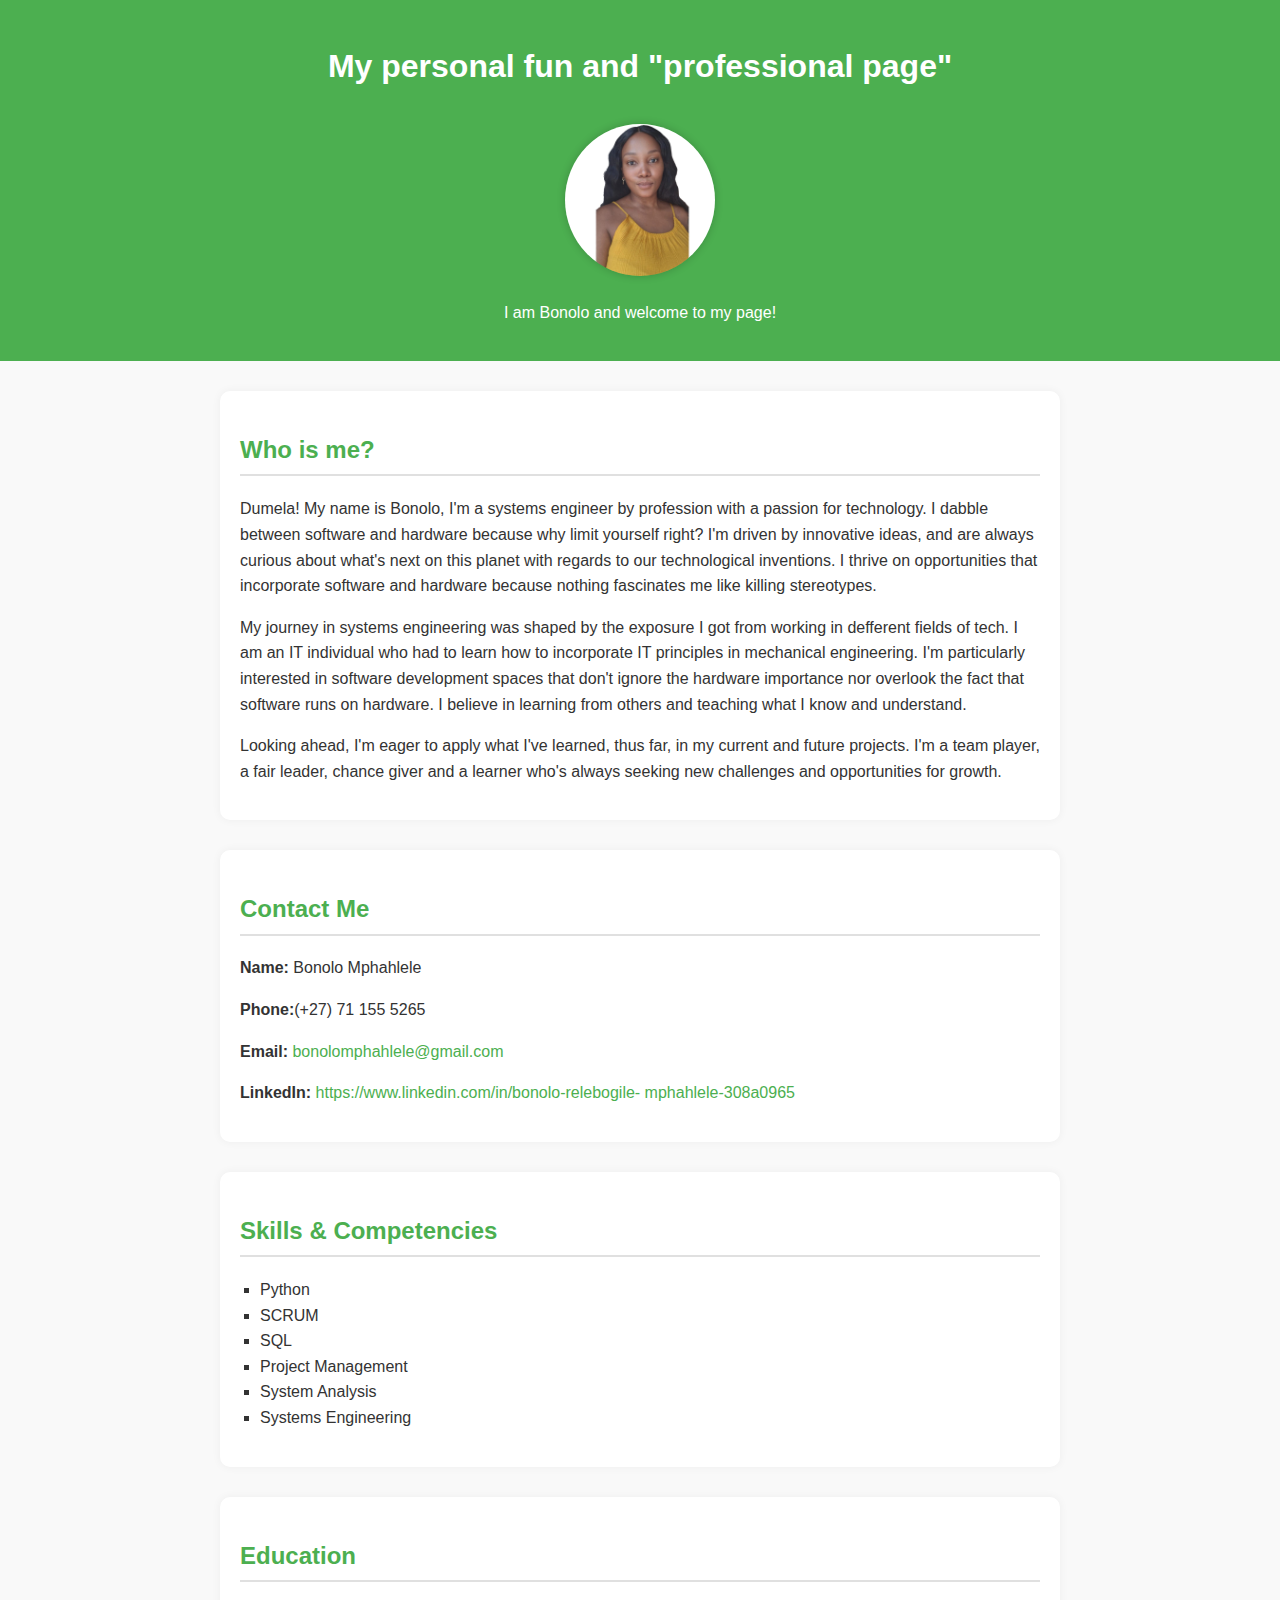
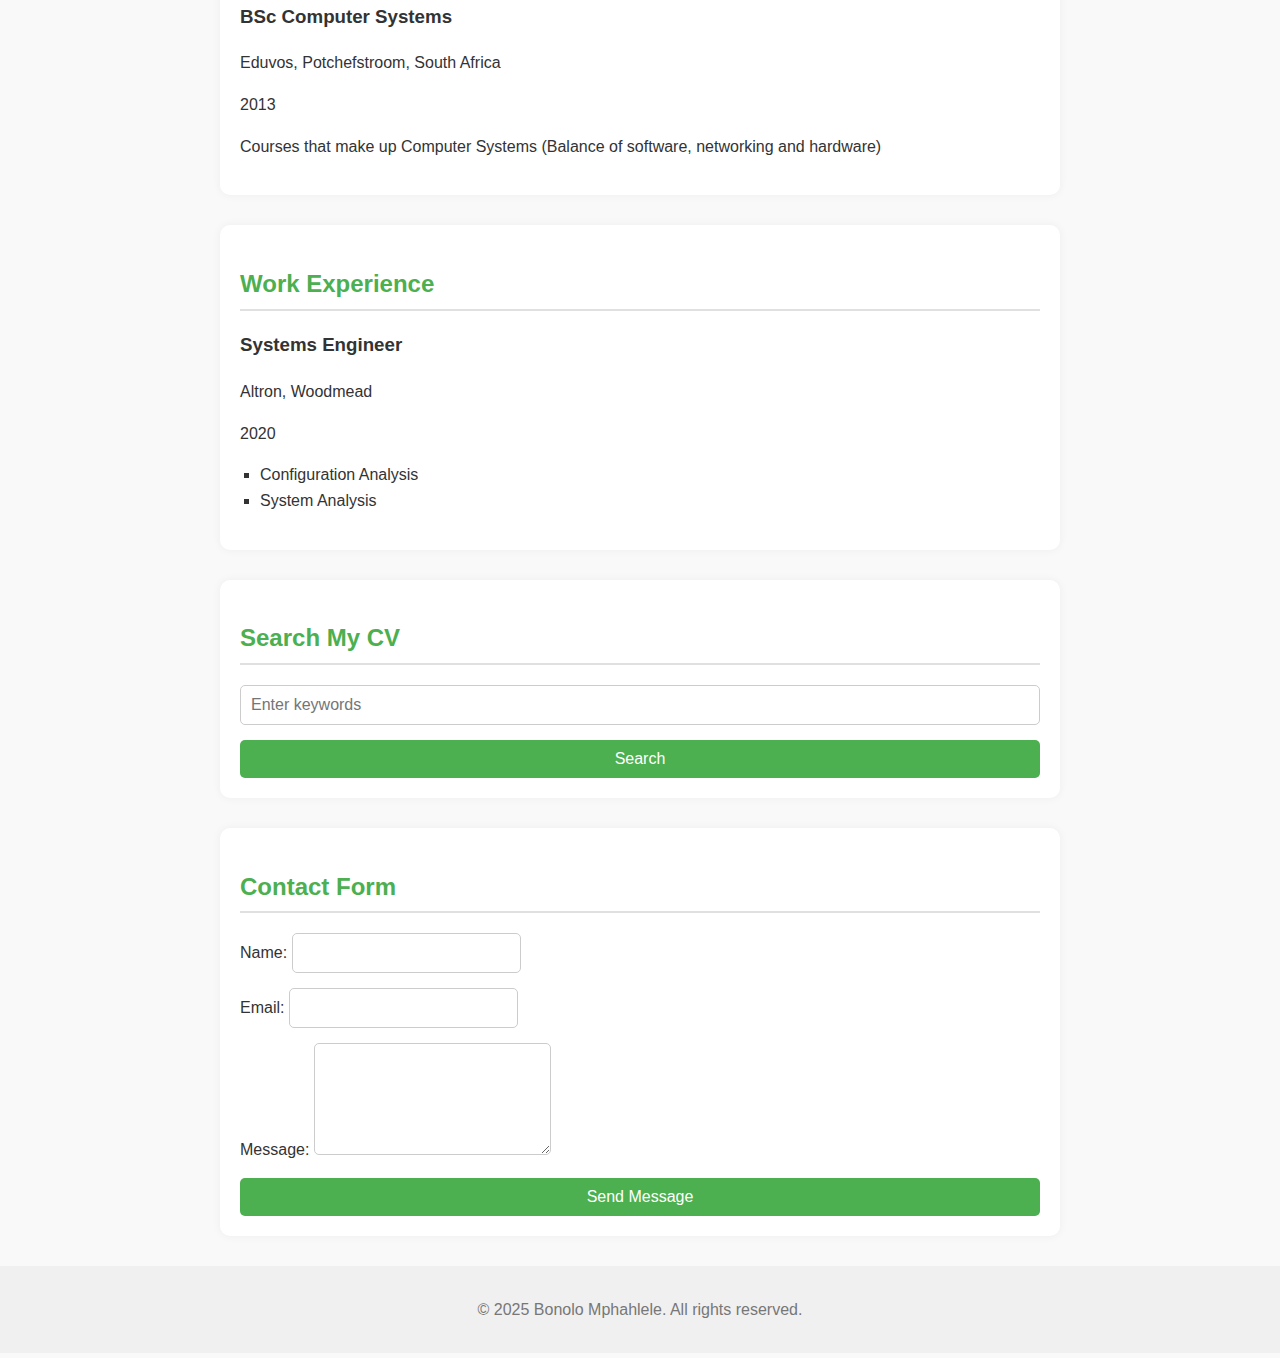
<file: index.html>
<!DOCTYPE html>
<html lang="en">
<head>
    <meta charset="UTF-8">
    <meta name="viewport" content="width=device-width, initial-scale=1.0">
    <title>Bonolo's Page</title>
    <link rel="stylesheet" href="styles.css">
</head>

<body>
    <header>
        <h1>My personal fun and "professional page"</h1>
        <img src="Bonolo Pic.jpg" alt="Your Profile Picture" width="150">
        <p>I am Bonolo and welcome to my page!</p>
    </header>

    <section id="bio">
        <h2>Who is me?</h2>
        <p>
            Dumela! My name is Bonolo, I'm a systems engineer by profession with a passion for technology. I dabble between software and hardware because why limit yourself right? I'm driven by innovative ideas, and are always curious about what's next on this planet with regards to our technological inventions. I thrive on opportunities that incorporate software and hardware because nothing fascinates me like killing stereotypes.
        </p>
        <p>
            My journey in systems engineering was shaped by the exposure I got from working in defferent fields of tech. I am an IT individual who had to learn how to incorporate IT principles in mechanical engineering. I'm particularly interested in software development spaces that don't ignore the hardware importance nor overlook the fact that software runs on hardware. I believe in learning from others and teaching what I know and understand.
        </p>
        <p>
            Looking ahead, I'm eager to apply what I've learned, thus far, in my current and future projects. I'm a team player, a fair leader, chance giver and a learner who's always seeking new challenges and opportunities for growth.
        </p>
    </section>

    <section id="contact">
        <h2>Contact Me</h2>
        <p><strong>Name:</strong> Bonolo Mphahlele</p>
        <p><strong>Phone:</strong>(+27) 71 155 5265</p>
        <p><strong>Email:</strong> <a href="mailto:[Your Email Address]">bonolomphahlele@gmail.com</a></p>
        <p><strong>LinkedIn:</strong> <a href="https://www.linkedin.com/in/bonolo-relebogile-mphahlele-308a0965" target="_blank">https://www.linkedin.com/in/bonolo-relebogile-	mphahlele-308a0965</a></p>

        </section>

    <section id="skills">
        <h2>Skills & Competencies</h2>
        <ul>
            <li>Python</li>
            <li>SCRUM</li>
            <li>SQL</li>
            <li>Project Management</li>
            <li>System Analysis</li>
	    <li>Systems Engineering</li>
            </ul>
    </section>

    <section id="education">
        <h2>Education</h2>
        <div>
            <h3>BSc Computer Systems</h3>
            <p>Eduvos, Potchefstroom, South Africa</p>
            <p>2013</p>
            <p>Courses that make up Computer Systems (Balance of software, networking and hardware)</p>
        </div>
        </section>

    <section id="experience">
        <h2>Work Experience</h2>
        <div>
            <h3>Systems Engineer</h3>
            <p>Altron, Woodmead</p>
            <p>2020</p>
            <ul>
                <li>Configuration Analysis</li>
                <li>System Analysis</li>
                </ul>
        </div>
        </section>

    <section id="search">
        <h2>Search My CV</h2>
        <form action="/search" method="get">
            <input type="text" name="query" placeholder="Enter keywords">
            <button type="submit">Search</button>
        </form>
    </section>

    <section id="contact-form">
        <h2>Contact Form</h2>
        <form action="/contact" method="post">
            <div>
                <label for="name">Name:</label>
                <input type="text" id="name" name="name" required>
            </div>
            <div>
                <label for="email">Email:</label>
                <input type="email" id="email" name="email" required>
            </div>
            <div>
                <label for="message">Message:</label>
                <textarea id="message" name="message" rows="5" required></textarea>
            </div>
            <button type="submit">Send Message</button>
        </form>
    </section>

    <footer>
        <p>&copy; 2025 Bonolo Mphahlele. All rights reserved.</p>
    </footer>
</body>
</html>
</file>
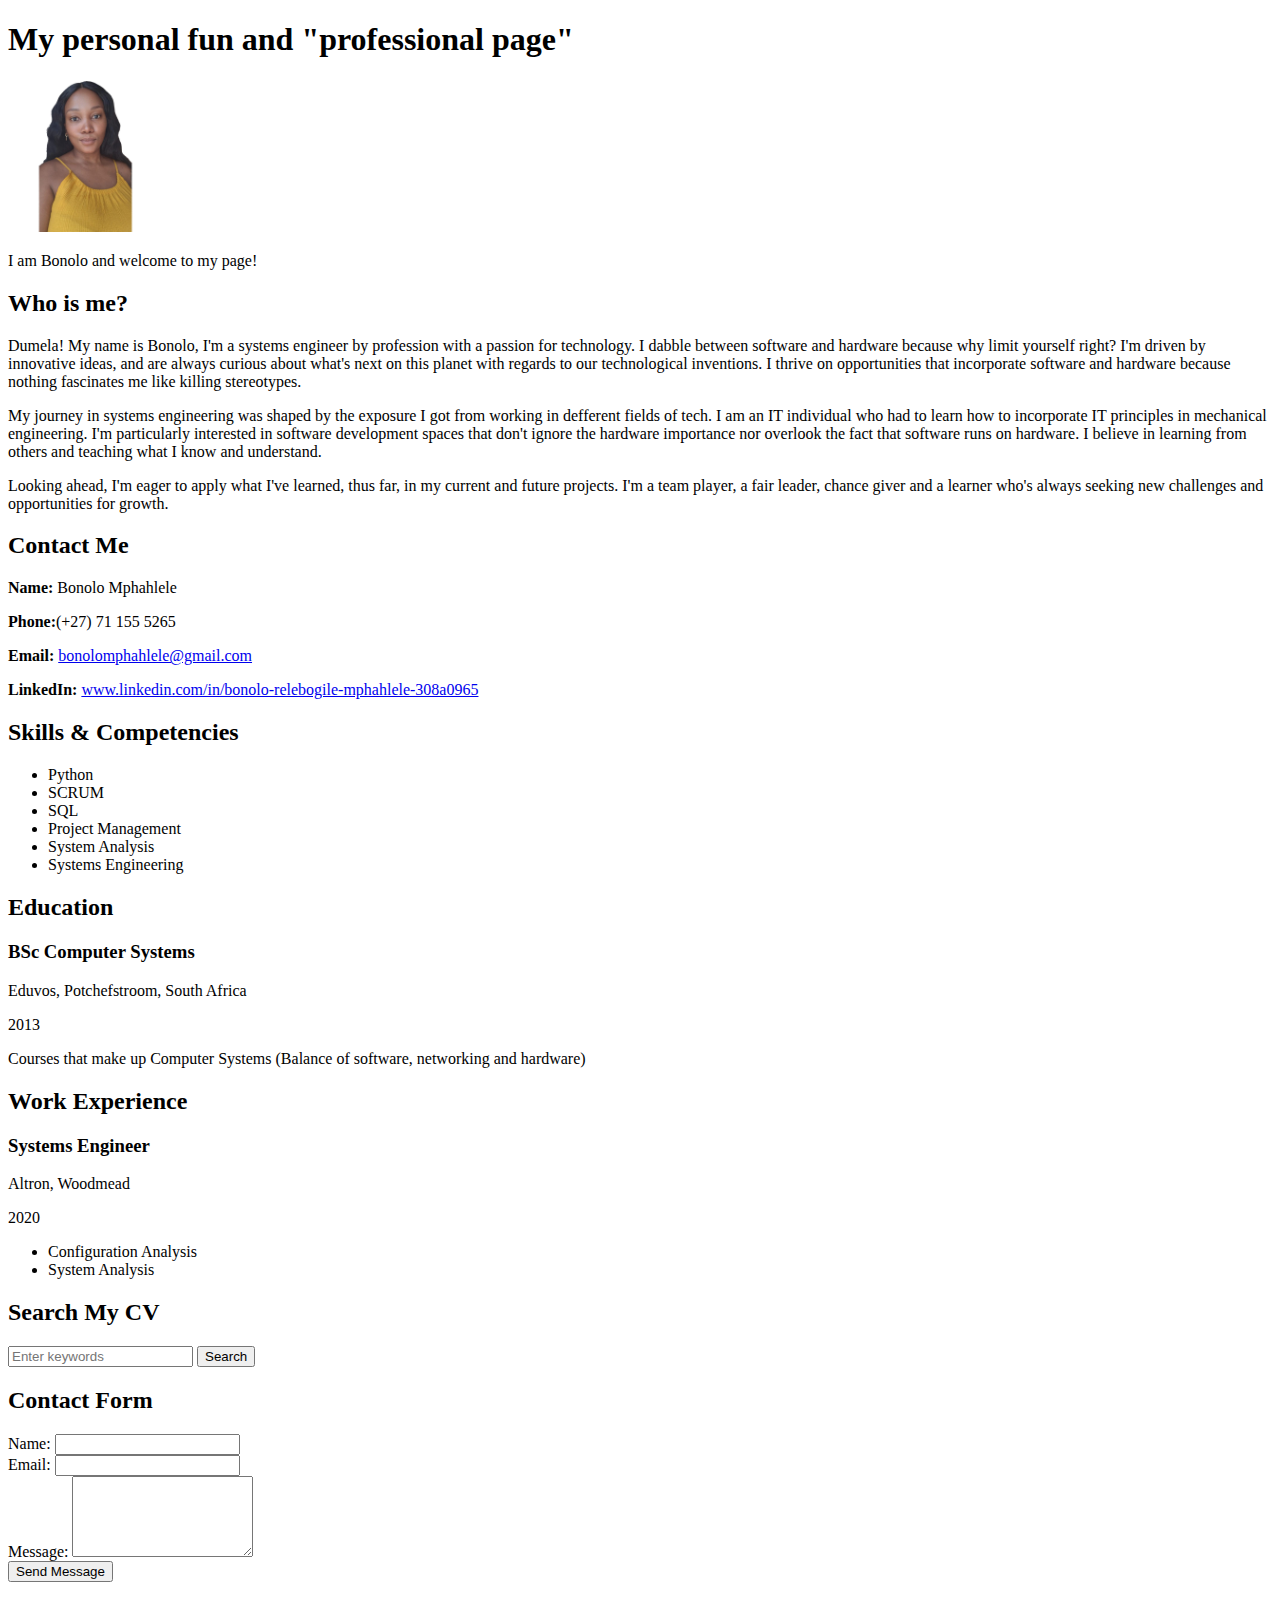
<file: My webpage/index.html>
<!DOCTYPE html>
<html lang="en">
<head>
    <meta charset="UTF-8">
    <meta name="viewport" content="width=device-width, initial-scale=1.0">
    <title>Bonolo's Page</title>
</head>
<body>
    <header>
        <h1>My personal fun and "professional page"</h1>
        <img src="Bonolo Pic.jpg" alt="Your Profile Picture" width="150">
        <p>I am Bonolo and welcome to my page!</p>
    </header>

    <section id="bio">
        <h2>Who is me?</h2>
        <p>
            Dumela! My name is Bonolo, I'm a systems engineer by profession with a passion for technology. I dabble between software and hardware because why limit yourself right? I'm driven by innovative ideas, and are always curious about what's next on this planet with regards to our technological inventions. I thrive on opportunities that incorporate software and hardware because nothing fascinates me like killing stereotypes.
        </p>
        <p>
            My journey in systems engineering was shaped by the exposure I got from working in defferent fields of tech. I am an IT individual who had to learn how to incorporate IT principles in mechanical engineering. I'm particularly interested in software development spaces that don't ignore the hardware importance nor overlook the fact that software runs on hardware. I believe in learning from others and teaching what I know and understand.
        </p>
        <p>
            Looking ahead, I'm eager to apply what I've learned, thus far, in my current and future projects. I'm a team player, a fair leader, chance giver and a learner who's always seeking new challenges and opportunities for growth.
        </p>
    </section>

    <section id="contact">
        <h2>Contact Me</h2>
        <p><strong>Name:</strong> Bonolo Mphahlele</p>
        <p><strong>Phone:</strong>(+27) 71 155 5265</p>
        <p><strong>Email:</strong> <a href="mailto:[Your Email Address]">bonolomphahlele@gmail.com</a></p>
        <p><strong>LinkedIn:</strong> <a href="[Your LinkedIn Profile URL]" target="_blank">www.linkedin.com/in/bonolo-relebogile-mphahlele-308a0965</a></p>
        </section>

    <section id="skills">
        <h2>Skills & Competencies</h2>
        <ul>
            <li>Python</li>
            <li>SCRUM</li>
            <li>SQL</li>
            <li>Project Management</li>
            <li>System Analysis</li>
	    <li>Systems Engineering</li>
            </ul>
    </section>

    <section id="education">
        <h2>Education</h2>
        <div>
            <h3>BSc Computer Systems</h3>
            <p>Eduvos, Potchefstroom, South Africa</p>
            <p>2013</p>
            <p>Courses that make up Computer Systems (Balance of software, networking and hardware)</p>
        </div>
        </section>

    <section id="experience">
        <h2>Work Experience</h2>
        <div>
            <h3>Systems Engineer</h3>
            <p>Altron, Woodmead</p>
            <p>2020</p>
            <ul>
                <li>Configuration Analysis</li>
                <li>System Analysis</li>
                </ul>
        </div>
        </section>

    <section id="search">
        <h2>Search My CV</h2>
        <form action="/search" method="get">
            <input type="text" name="query" placeholder="Enter keywords">
            <button type="submit">Search</button>
        </form>
    </section>

    <section id="contact-form">
        <h2>Contact Form</h2>
        <form action="/contact" method="post">
            <div>
                <label for="name">Name:</label>
                <input type="text" id="name" name="name" required>
            </div>
            <div>
                <label for="email">Email:</label>
                <input type="email" id="email" name="email" required>
            </div>
            <div>
                <label for="message">Message:</label>
                <textarea id="message" name="message" rows="5" required></textarea>
            </div>
            <button type="submit">Send Message</button>
        </form>
    </section>

    <footer>
        <p>&copy; [Year] [Your Name]. All rights reserved.</p>
    </footer>
</body>
</html>
</file>
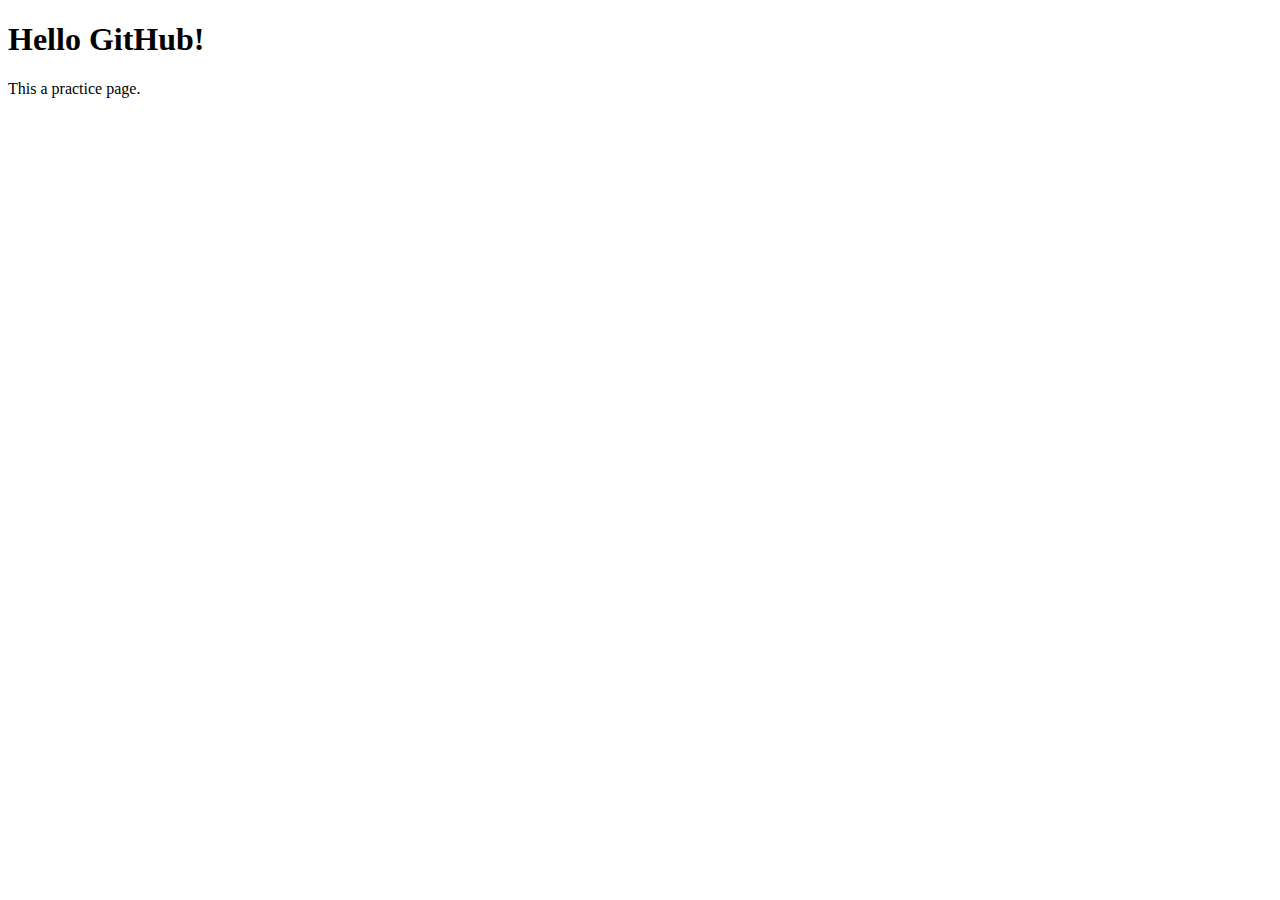
<file: Task1/index.html>
<!DOCTYPE html>
<html lang="en">
<head>
  <meta charset="UTF-8">
  <title>GitHub Pages Practice</title>
</head>
<body>
  <h1>Hello GitHub!</h1>
  <p>This a practice page.</p>
</body>
</html>
</file>
<file: styles.css>
/* General Page Styles */
body {
    font-family: Arial, sans-serif;
    background-color: #f9f9f9;
    margin: 0;
    padding: 0;
    line-height: 1.6;
    color: #333;
}

/* Header */
header {
    background-color: #4CAF50;
    color: white;
    padding: 20px 0;
    text-align: center;
}

header img {
    border-radius: 50%;
    margin-top: 10px;
    box-shadow: 0 0 8px rgba(0, 0, 0, 0.2);
}

/* Sections */
section {
    max-width: 800px;
    margin: 30px auto;
    background: white;
    padding: 20px;
    border-radius: 10px;
    box-shadow: 0 0 10px rgba(0, 0, 0, 0.05);
}

h2 {
    color: #4CAF50;
    border-bottom: 2px solid #e0e0e0;
    padding-bottom: 5px;
}

/* Contact & Lists */
a {
    color: #4CAF50;
    text-decoration: none;
}

a:hover {
    text-decoration: underline;
}

ul {
    list-style-type: square;
    padding-left: 20px;
}

/* Form Styling */
form {
    display: flex;
    flex-direction: column;
    gap: 15px;
}

input, textarea {
    padding: 10px;
    border: 1px solid #ccc;
    border-radius: 5px;
    font-size: 1rem;
}

button {
    background-color: #4CAF50;
    color: white;
    padding: 10px;
    font-size: 1rem;
    border: none;
    border-radius: 5px;
    cursor: pointer;
}

button:hover {
    background-color: #45a049;
}

/* Footer */
footer {
    text-align: center;
    padding: 15px;
    background-color: #f0f0f0;
    color: #777;
}
</file>
